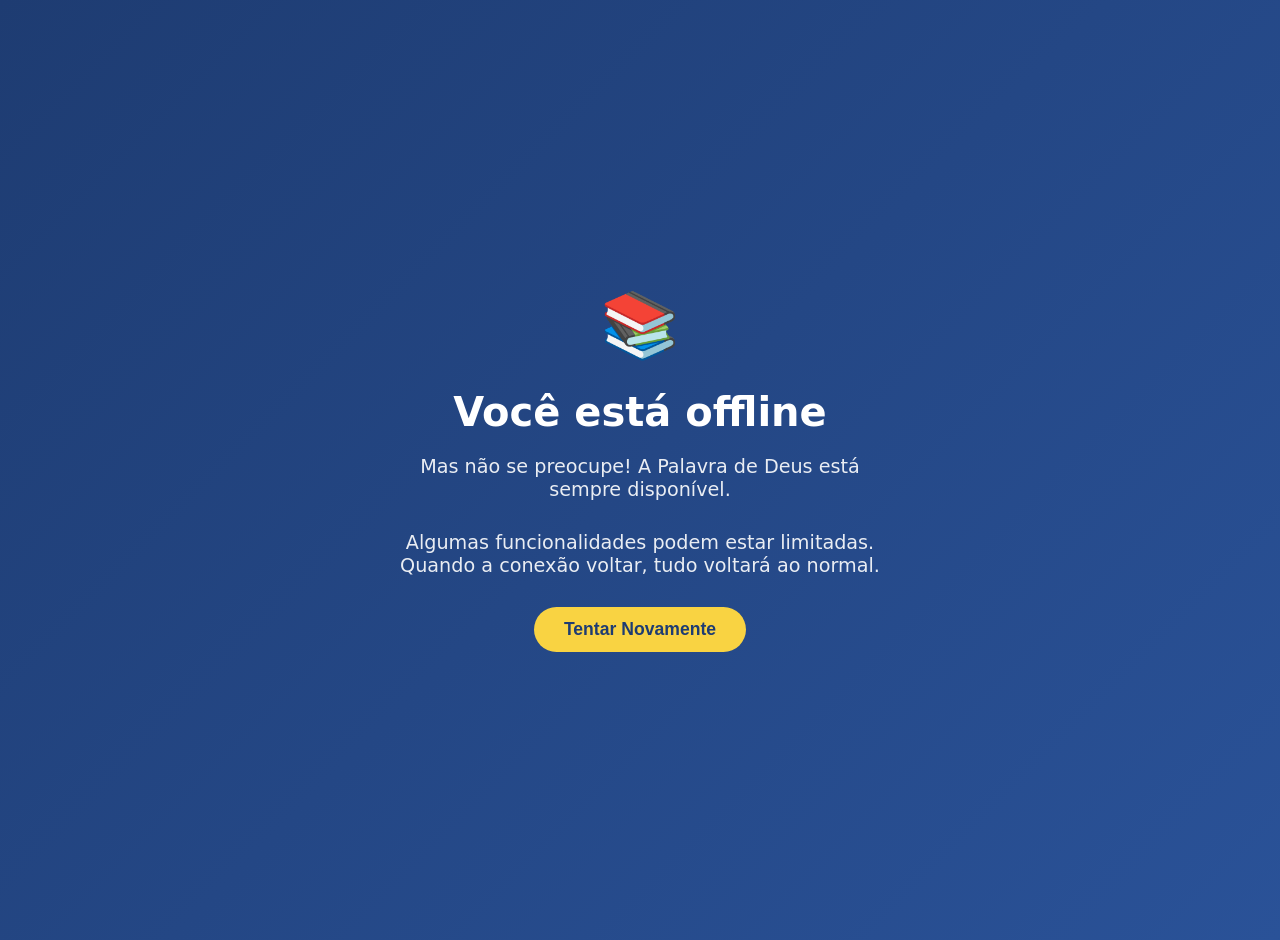
<file: offline.html>
<!DOCTYPE html>
<html lang="pt-BR" data-theme="dark">
<head>
  <meta charset="UTF-8">
  <meta name="viewport" content="width=device-width, initial-scale=1">
  <title>Offline - Conheça a Bíblia</title>
  <style>
    body { 
      font-family: 'Segoe UI', system-ui, sans-serif; 
      background: linear-gradient(135deg, #1e3c72 0%, #2a5298 100%);
      color: white; 
      margin: 0; 
      padding: 20px; 
      min-height: 100vh;
      display: flex;
      align-items: center;
      justify-content: center;
      text-align: center;
    }
    .container { max-width: 500px; }
    h1 { font-size: 2.5em; margin-bottom: 20px; }
    p { font-size: 1.2em; margin-bottom: 30px; opacity: 0.9; }
    .icon { font-size: 4em; margin-bottom: 20px; }
    .button { 
      background: #f9d342; 
      color: #1e3c72; 
      border: none; 
      padding: 12px 30px; 
      font-size: 1.1em; 
      border-radius: 25px; 
      cursor: pointer;
      font-weight: bold;
      transition: transform 0.2s;
    }
    .button:hover { transform: scale(1.05); }
  </style>
</head>
<body>
  <div class="container">
    <div class="icon">📚</div>
    <h1>Você está offline</h1>
    <p>Mas não se preocupe! A Palavra de Deus está sempre disponível.</p>
    <p>Algumas funcionalidades podem estar limitadas. Quando a conexão voltar, tudo voltará ao normal.</p>
    <button class="button" onclick="window.location.reload()">Tentar Novamente</button>
  </div>
</body>
</html>
</file>
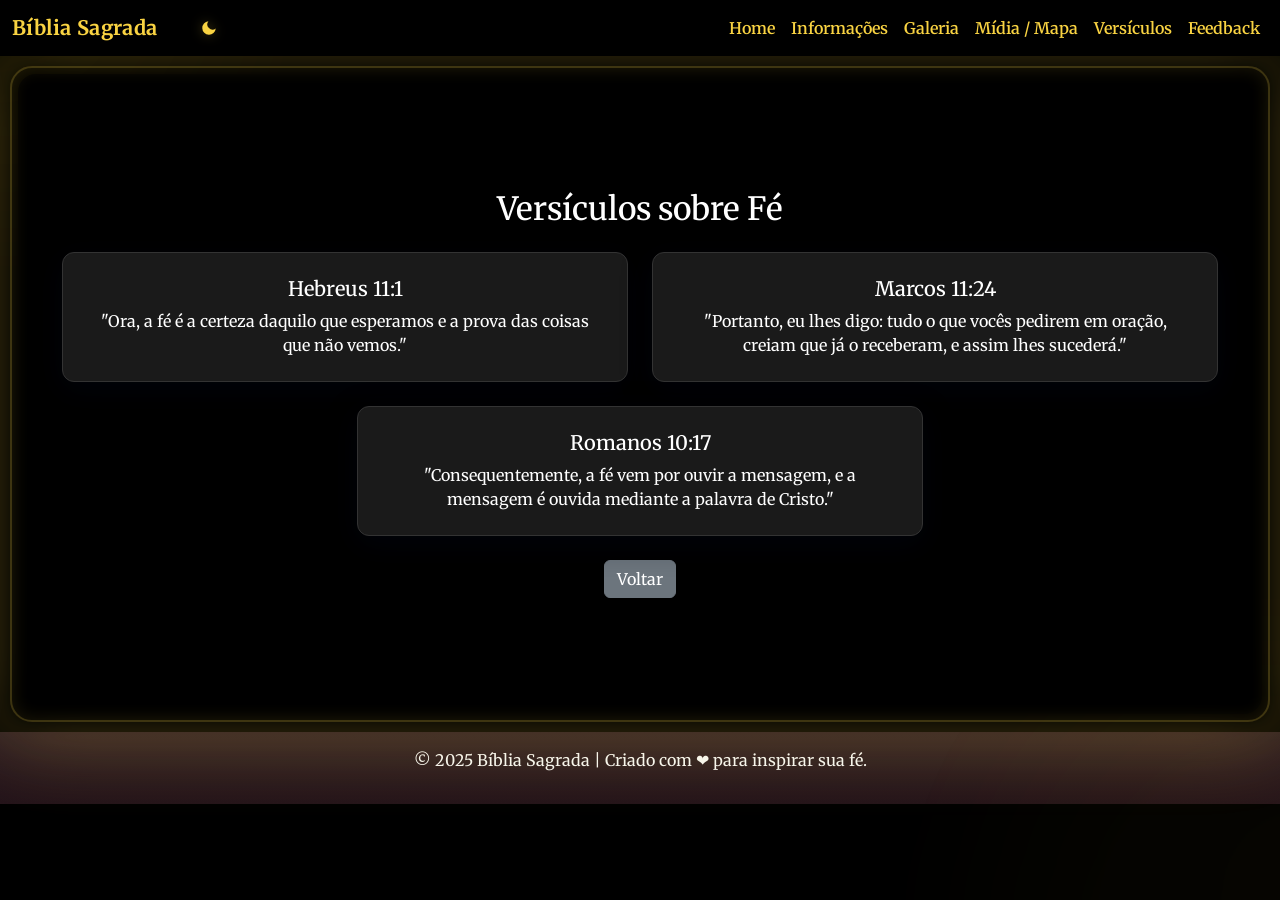
<file: atividade final 54/fe.html>
<!DOCTYPE html>
<html lang="pt-BR" data-theme="dark">
<head>
  <meta charset="UTF-8">
  <meta name="viewport" content="width=device-width, initial-scale=1">
  <title>Versículos sobre Fé</title>
  <link href="https://cdn.jsdelivr.net/npm/bootstrap@5.3.0/dist/css/bootstrap.min.css" rel="stylesheet">
  <link href="https://fonts.googleapis.com/css2?family=Merriweather&family=Playfair+Display:wght@700&display=swap" rel="stylesheet">
  <link rel="stylesheet" href="css/estilo.css">
</head>
<body>
  <nav class="navbar navbar-expand-lg navbar-dark bg-dark" aria-label="Navegação principal">
    <div class="container-fluid">
      <a class="navbar-brand" href="index.html">Bíblia Sagrada</a>
      <div class="d-flex align-items-center ms-3">
        <button id="themeToggle" class="theme-toggle" aria-pressed="false" title="Alternar tema (luz/escuro)">
          <svg width="18" height="18" viewBox="0 0 24 24" fill="none" aria-hidden="true">
            <path d="M21 12.79A9 9 0 1111.21 3 7 7 0 0021 12.79z" fill="currentColor"></path>
          </svg>
          <span class="sr-only">Alternar tema</span>
        </button>
      </div>
      <button class="navbar-toggler" type="button" data-bs-toggle="collapse" data-bs-target="#navbarNav" aria-controls="navbarNav" aria-expanded="false" aria-label="Alternar menu">
        <span class="navbar-toggler-icon"></span>
      </button>
      <div class="collapse navbar-collapse" id="navbarNav">
        <ul class="navbar-nav ms-auto">
          <li class="nav-item"><a class="nav-link" href="index.html#home">Home</a></li>
          <li class="nav-item"><a class="nav-link" href="index.html#informacoes">Informações</a></li>
          <li class="nav-item"><a class="nav-link" href="index.html#galeria">Galeria</a></li>
          <li class="nav-item"><a class="nav-link" href="index.html#midia">Mídia / Mapa</a></li>
          <li class="nav-item"><a class="nav-link" href="versiculos.html">Versículos</a></li>
          <li class="nav-item"><a class="nav-link" href="feedback.html">Feedback</a></li>
        </ul>
      </div>
    </div>
  </nav>
  <div class="site-shell" aria-label="Conteúdo do site">
    <section class="fade-in">
      <div class="container py-5">
        <h2 class="mb-4 text-center">Versículos sobre Fé</h2>
        <div class="row g-4 justify-content-center">
          <div class="col-md-6">
            <div class="card p-4 text-center">
              <h5 class="card-title">Hebreus 11:1</h5>
              <p class="card-text">"Ora, a fé é a certeza daquilo que esperamos e a prova das coisas que não vemos."</p>
            </div>
          </div>
          <div class="col-md-6">
            <div class="card p-4 text-center">
              <h5 class="card-title">Marcos 11:24</h5>
              <p class="card-text">"Portanto, eu lhes digo: tudo o que vocês pedirem em oração, creiam que já o receberam, e assim lhes sucederá."</p>
            </div>
          </div>
          <div class="col-md-6">
            <div class="card p-4 text-center">
              <h5 class="card-title">Romanos 10:17</h5>
              <p class="card-text">"Consequentemente, a fé vem por ouvir a mensagem, e a mensagem é ouvida mediante a palavra de Cristo."</p>
            </div>
          </div>
        </div>
        <div class="text-center mt-4">
          <a href="versiculos.html" class="btn btn-secondary">Voltar</a>
        </div>
      </div>
    </section>
  </div>
  <footer class="rodape-personalizado text-center text-light py-3">
    <p>&copy; 2025 Bíblia Sagrada | Criado com ❤ para inspirar sua fé.</p>
  </footer>
  <script src="https://cdn.jsdelivr.net/npm/bootstrap@5.3.0/dist/js/bootstrap.bundle.min.js"></script>
  <script src="js/core.js"></script>
</body>
</html>
</file>
<file: atividade final 54/css/estilo.css>
/* ==========================================================
   Estilo principal refeito — tema moderno, LED glow, modo
   claro/escuro, layout responsivo e acessível.
   ==========================================================
*/

:root {
  --bg-dark: #0f0f10;
  --bg-light: #f4e9d8;
  --surface: #1c1c1c;
  --muted: #9aa3a8;
  --accent: #f9d342;
  --accent-contrast: #1c1c1c;
  --danger: #e33b3b;
  --led-color: 249, 211, 66;
  --led-intensity: 0.30;
  --led-speed: 9s;
  --max-width: 1200px;
}

[data-theme='dark'] {
  --page-bg: #000000;
  --text: #fff;
  --muted: #d1cdbf;
  --card-bg: #0b0b0b;
  --nav-link-color: var(--accent);
  background-color: #000000 !important;
}

[data-theme='light'] {
  --page-bg: #ffffff;
  --text: #222;
  --card-bg: #fff;
  --nav-link-color: var(--accent);
  background-color: #ffffff !important;
}

* {
  box-sizing: border-box
}

html,
body {
  height: 100%;
}

body {
  margin: 0;
  background: var(--page-bg);
  color: var(--text);
  font-family: 'Merriweather', Georgia, serif;
  -webkit-font-smoothing: antialiased;
  -moz-osx-font-smoothing: grayscale;
  transition: background .35s ease, color .35s ease;
}

[data-theme='dark'] body {
  background-color: #000000 !important;
}

[data-theme='dark'] .site-shell {
  background-color: #000000 !important;
}

[data-theme='dark'] section {
  background-color: #000000 !important;
}

[data-theme='dark'] .bg-white {
  background-color: #1a1a1a !important;
}

[data-theme='light'] body {
  background-color: #ffffff !important;
}

[data-theme='light'] .site-shell {
  background-color: #ffffff !important;
}

[data-theme='light'] section {
  background-color: #ffffff !important;
}

[data-theme='light'] .bg-white {
  background-color: #ffffff !important;
}

.navbar-dark.bg-dark {
  background-color: #000000 !important;
}

[data-theme='light'] .navbar-dark.bg-dark {
  background-color: #000000 !important;
}

[data-theme='dark'] .navbar-dark.bg-dark {
  background-color: #000000 !important;
}

[data-theme='light'] {
  color: #212529;
}

[data-theme='dark'] {
  color: #ffffff;
}

[data-theme='light'] .card {
  background-color: #f8f9fa !important;
  border: 1px solid #dee2e6;
}

[data-theme='dark'] .card {
  background-color: #1a1a1a !important;
  border: 1px solid #333;
}

[data-theme='light'] #rodape {
  background-color: #000000 !important;
  color: #ffffff !important;
}

[data-theme='dark'] #rodape {
  background-color: #000000 !important;
  color: #ffffff !important;
}

.card,
.card-body,
.gallery-caption,
.lb-caption {
  color: var(--text)
}

.hero h1,
.section-title h2 {
  color: var(--accent)
}

.container {
  max-width: var(--max-width);
  margin: 0 auto;
  padding: 0 16px
}

.site-shell {
  position: relative;
  padding: 28px;
  border-radius: 18px;
  margin: 18px;
  z-index: 10
}

.site-shell::before,
.site-shell::after {
  content: '';
  position: absolute;
  inset: -8px;
  border-radius: 22px;
  pointer-events: none;
  z-index: 5
}

.site-shell::before {
  box-shadow: 0 0 80px 18px rgba(var(--led-color), calc(var(--led-intensity) * .95));
  filter: blur(10px);
  opacity: 0.95;
  animation: ledPulse var(--led-speed) ease-in-out infinite
}

.site-shell::after {
  border: 2px solid rgba(var(--led-color), calc(var(--led-intensity) * .65));
  mix-blend-mode: screen;
  opacity: 0.95
}

body::before,
body::after {
  content: '';
  position: fixed;
  inset: -20%;
  z-index: 0;
  pointer-events: none;
  opacity: calc(var(--led-intensity) * 1);
  background-repeat: no-repeat;
  background-position: center;
  background-size: 1600px 1600px;
  filter: blur(40px) saturate(1.1);
  transition: opacity .6s ease;
}

body::before {
  background-image: radial-gradient(circle at 10% 20%, rgba(var(--led-color), .12) 0 6%, transparent 18%), radial-gradient(circle at 90% 80%, rgba(var(--led-color), .08) 0 8%, transparent 22%);
  animation: ledShift var(--led-speed) linear infinite;
}

body::after {
  background-image: radial-gradient(circle at 50% 10%, rgba(255, 255, 255, .02) 0 12%, transparent 20%), radial-gradient(circle at 50% 90%, rgba(0, 0, 0, .02) 0 12%, transparent 30%);
  animation: ledShiftAlt calc(var(--led-speed) * 1.6) linear infinite;
}

@keyframes ledShift {
  0% {
    transform: translateY(0)
  }

  50% {
    transform: translateY(6%)
  }

  100% {
    transform: translateY(0)
  }
}

@keyframes ledShiftAlt {
  0% {
    transform: translateX(0)
  }

  50% {
    transform: translateX(-4%)
  }

  100% {
    transform: translateX(0)
  }
}

.navbar {
  position: relative;
  z-index: 20
}

.navbar-brand {
  font-weight: 700;
  color: var(--accent) !important;
  letter-spacing: 0.4px
}

.nav-link {
  color: var(--nav-link-color) !important;
  opacity: 1;
  font-weight: 600
}

.nav-link:hover {
  color: var(--accent-contrast) !important;
  text-shadow: 0 1px 0 rgba(0, 0, 0, .35)
}

.theme-toggle {
  border: 0;
  background: transparent;
  color: var(--text);
  padding: 6px 10px;
  border-radius: 8px;
  display: inline-flex;
  align-items: center;
  gap: 8px;
  cursor: pointer
}

.theme-toggle:focus {
  outline: 3px solid rgba(var(--led-color), .12)
}

.skip-link {
  position: absolute;
  left: 12px;
  top: 12px;
  background: var(--accent);
  color: var(--accent-contrast);
  padding: 8px 12px;
  border-radius: 8px;
  z-index: 999;
  transform: translateY(-140%);
  transition: transform .18s ease
}

.skip-link:focus {
  transform: translateY(0);
  outline: 3px solid rgba(var(--led-color), .12)
}

.input-group .form-control {
  min-width: 220px
}

#search-count {
  font-weight: 700
}

.result-highlight {
  outline: 3px solid rgba(var(--led-color), .16);
  box-shadow: 0 6px 24px rgba(var(--led-color), .06)
}

.hero {
  padding: 4rem 0;
  text-align: center;
  position: relative;
  z-index: 2
}

.hero .intro {
  max-width: 920px;
  margin: 0 auto
}

.hero h1 {
  font-family: 'Playfair Display', Georgia, serif;
  font-size: 2.6rem;
  margin: 0 0 .6rem;
  color: var(--accent)
}

.hero p {
  color: var(--muted);
  font-size: 1.06rem;
  margin-bottom: 1rem
}

.hero .btn-primary {
  background: linear-gradient(90deg, var(--accent), #e0b33a);
  border: 0;
  color: var(--accent-contrast);
  padding: 12px 20px;
  border-radius: 10px;
  box-shadow: 0 10px 30px rgba(0, 0, 0, .25)
}

section {
  padding: 2.5rem 0
}

.section-title {
  display: flex;
  align-items: center;
  justify-content: space-between;
  gap: 12px;
  margin-bottom: 1rem
}

.section-title h2 {
  margin: 0;
  color: var(--text)
}

.card {
  background: var(--card-bg);
  border-radius: 12px;
  padding: 18px;
  box-shadow: 0 8px 30px rgba(2, 6, 23, 0.45);
  border: 1px solid rgba(255, 255, 255, .02);
}

.card h5 {
  margin-top: 0
}

.gallery-grid {
  display: grid;
  grid-template-columns: repeat(auto-fit, minmax(220px, 1fr));
  gap: 18px
}

.gallery-card {
  overflow: hidden;
  border-radius: 12px;
  position: relative;
  cursor: zoom-in
}

.card-led {
  position: relative;
  overflow: visible
}

.card-led::before {
  content: '';
  position: absolute;
  inset: 6px;
  border-radius: 12px;
  pointer-events: none;
  box-shadow: 0 12px 36px rgba(var(--led-color), calc(var(--led-intensity) * .18));
  opacity: .95;
  transition: transform .2s, box-shadow .2s
}

.card-led:hover::before {
  box-shadow: 0 28px 90px rgba(var(--led-color), calc(var(--led-intensity) * .28));
  transform: scale(1.03);
}

@keyframes ledPulse {
  0% {
    transform: scale(1);
    opacity: 0.9
  }

  50% {
    transform: scale(1.01);
    opacity: 1
  }

  100% {
    transform: scale(1);
    opacity: 0.9
  }
}

.gallery-card img {
  display: block;
  width: 100%;
  height: 220px;
  object-fit: cover;
  transition: transform .6s cubic-bezier(.2, .9, .2, 1)
}

.gallery-card:hover img {
  transform: scale(1.06);
  filter: contrast(1.05) saturate(1.05)
}

.gallery-caption {
  position: absolute;
  left: 12px;
  bottom: 12px;
  background: linear-gradient(0deg, rgba(0, 0, 0, .6), rgba(0, 0, 0, .18));
  padding: 8px 12px;
  border-radius: 8px;
  color: #fff;
  font-size: .92rem
}

.info-grid {
  display: grid;
  grid-template-columns: repeat(auto-fit, minmax(240px, 1fr));
  gap: 18px
}

.info-card {
  display: flex;
  flex-direction: column;
  align-items: stretch;
  padding: 0;
  border-radius: 12px;
  overflow: hidden
}

.info-card img {
  width: 100%;
  height: 160px;
  object-fit: cover
}

.info-card .card-body {
  padding: 12px
}

.info-card h5 {
  margin: 0 0 6px
}

.fav-btn {
  position: absolute;
  top: 8px;
  right: 8px;
  background: rgba(0, 0, 0, .45);
  border: 0;
  color: #fff;
  padding: 6px;
  border-radius: 8px
}

.fav-btn.active {
  background: var(--danger);
  box-shadow: 0 8px 30px rgba(var(--led-color), .12)
}

.card-media {
  cursor: pointer
}

.card-media .gallery-caption {
  transition: transform .18s ease, opacity .18s;
  transform: translateY(6px)
}

.card-media:hover .gallery-caption {
  transform: translateY(0);
  opacity: 1
}

.lb-content button {
  min-width: 44px
}

.video-card {
  max-width: 920px;
  margin: 0 auto;
  border-radius: 14px;
  overflow: hidden;
  position: relative;
  z-index: 2
}

.led-frame {
  padding: 8px;
  border-radius: 16px;
  position: relative
}

.led-frame::before {
  content: '';
  position: absolute;
  inset: 6px;
  border-radius: 10px;
  pointer-events: none;
  box-shadow: 0 8px 30px rgba(var(--led-color), calc(var(--led-intensity) * .12));
}

.video-thumb {
  width: 100%;
  height: 420px;
  object-fit: cover;
  display: block
}

.play-overlay {
  position: absolute;
  inset: 0;
  display: flex;
  align-items: center;
  justify-content: center;
  background: linear-gradient(180deg, rgba(0, 0, 0, 0.12), rgba(0, 0, 0, 0.42))
}

.play-button {
  width: 96px;
  height: 96px;
  border-radius: 50%;
  display: flex;
  align-items: center;
  justify-content: center;
  background: var(--accent);
  box-shadow: 0 12px 40px rgba(0, 0, 0, .45);
  transition: transform .15s
}

.play-button svg {
  width: 42px;
  height: 42px;
  fill: var(--accent-contrast)
}

.play-button:focus {
  outline: 3px solid rgba(var(--led-color), .12)
}

#video-lightbox {
  position: fixed;
  inset: 0;
  display: none;
  align-items: center;
  justify-content: center;
  background: rgba(0, 0, 0, .8);
  z-index: 1200;
  padding: 20px
}

#video-lightbox.show {
  display: flex
}

.video-modal {
  width: min(1100px, 98vw);
  border-radius: 12px;
  overflow: hidden;
  background: linear-gradient(180deg, #050505, #0b0b0b);
  box-shadow: 0 40px 120px rgba(2, 6, 23, .7)
}

.video-wrapper {
  position: relative;
  padding-top: 56.25%
}

.video-wrapper iframe {
  position: absolute;
  inset: 0;
  width: 100%;
  height: 100%;
  border: 0
}

.video-footer {
  display: flex;
  justify-content: center;
  padding: 14px;
  background: transparent
}

.close-video-btn {
  background: var(--danger);
  color: #fff;
  border: 0;
  padding: 10px 18px;
  border-radius: 10px;
  font-weight: 700
}

.lb-backdrop {
  display: none
}

.lb-backdrop.show {
  display: flex
}

.lb-content {
  display: flex;
  flex-direction: column;
  align-items: center;
  gap: 12px
}

.lb-img {
  max-width: 92vw;
  max-height: 78vh;
  border-radius: 10px;
  box-shadow: 0 18px 70px rgba(0, 0, 0, .6);
  transform-origin: center center;
  transition: transform .28s ease, opacity .25s ease
}

.lb-content button {
  background: transparent;
  border: 1px solid rgba(255, 255, 255, .12);
  color: #fff;
  padding: 8px 12px;
  border-radius: 8px
}

.lb-content button:focus {
  outline: 3px solid rgba(var(--led-color), .12)
}

.lb-caption {
  color: #fff;
  opacity: .95
}

.lb-backdrop.show .lb-img {
  transform: scale(1);
  opacity: 1
}

.lb-backdrop {
  position: fixed;
  inset: 0;
  display: none;
  background: rgba(0, 0, 0, .8);
  align-items: center;
  justify-content: center;
  z-index: 1150
}

.lb-backdrop.show {
  display: flex
}

.lb-img {
  max-width: 92vw;
  max-height: 86vh;
  border-radius: 10px
}

footer {
  padding: 2rem 0;
  background: linear-gradient(180deg, #2b1b23, #24141a);
  color: var(--text)
}

@media (max-width:900px) {
  .video-thumb {
    height: 300px
  }

  .hero h1 {
    font-size: 2rem
  }
}

@media (max-width:576px) {
  .video-thumb {
    height: 200px
  }

  .play-button {
    width: 68px;
    height: 68px
  }
}

.text-muted {
  color: var(--muted)
}

.sr-only {
  position: absolute;
  width: 1px;
  height: 1px;
  padding: 0;
  margin: -1px;
  overflow: hidden;
  clip: rect(0, 0, 0, 0);
  white-space: nowrap;
  border: 0
}

#toasts .toast {
  min-width: 220px;
  max-width: 420px;
  background: linear-gradient(180deg, rgba(0, 0, 0, .6), rgba(0, 0, 0, .4));
  color: #fff;
  padding: 10px 12px;
  border-radius: 10px;
  box-shadow: 0 14px 40px rgba(0, 0, 0, .45);
  border: 1px solid rgba(255, 255, 255, .04);
  opacity: 0;
  transform: translateY(-8px) scale(.98)
}

.toast-show {
  animation: toastIn .26s ease forwards
}

.toast-hide {
  animation: toastOut .28s ease forwards
}

@keyframes toastIn {
  0% {
    opacity: 0;
    transform: translateY(-8px) scale(.98)
  }

  100% {
    opacity: 1;
    transform: translateY(0) scale(1)
  }
}

@keyframes toastOut {
  0% {
    opacity: 1;
    transform: translateY(0) scale(1)
  }

  100% {
    opacity: 0;
    transform: translateY(-8px) scale(.98)
  }
}

.card-square {
  width: 260px;
  height: 320px;
  display: flex;
  flex-direction: column;
  justify-content: flex-start;
  align-items: center;
  margin: 0 auto 18px auto;
}

.card-square .card-img-top {
  width: 100%;
  height: 140px;
  object-fit: cover;
  border-radius: 10px 10px 0 0;
}

.card-square .card-body {
  flex: 1;
  padding: 12px 8px;
  display: flex;
  flex-direction: column;
  justify-content: center;
}

@media (max-width: 576px) {
  .card-square {
    width: 98vw;
    height: 260px;
  }

  .card-square .card-img-top {
    height: 90px;
  }
}

#themeToggle svg,
.theme-toggle svg {
  transition: color .25s ease, fill .25s ease, filter .25s ease;
}

[data-theme='light'] #themeToggle svg,
[data-theme='light'] .theme-toggle svg {
  color: white;
  fill: white;
  filter: none;
}

[data-theme='dark'] #themeToggle svg,
[data-theme='dark'] .theme-toggle svg {
  color: var(--accent);
  fill: var(--accent);
  filter: drop-shadow(0 0 6px rgba(249, 211, 66, 0.28));
}

[data-theme='light'] .bg-white {
  background-color: var(--page-bg) !important;
}

[data-theme='light'] .bg-dark {
  background-color: var(--page-bg) !important;
}

[data-theme='light'] .navbar-dark {
  background-color: var(--page-bg) !important;
}

[data-theme='light'] .card {
  background-color: var(--card-bg) !important;
}

/* ==========================================================
   OTIMIZAÇÕES MOBILE E PERFORMANCE
   ========================================================== */

/* Performance Improvements */
* {
  -webkit-tap-highlight-color: transparent;
  -webkit-font-smoothing: antialiased;
  -moz-osx-font-smoothing: grayscale;
}

/* Layout Mobile First */
@media (max-width: 768px) {
  .site-shell {
    padding: 16px;
    margin: 8px;
    border-radius: 12px;
  }

  .site-shell::before,
  .site-shell::after {
    inset: -4px;
    border-radius: 16px;
  }

  .hero {
    padding: 2rem 0;
  }

  .hero h1 {
    font-size: 1.8rem;
    line-height: 1.2;
  }

  .container {
    padding: 0 12px;
  }

  section {
    padding: 1.5rem 0;
  }

  /* Navbar Mobile */
  .navbar-collapse {
    background: var(--page-bg);
    padding: 1rem;
    margin-top: 1rem;
    border-radius: 8px;
    box-shadow: 0 4px 20px rgba(0, 0, 0, 0.1);
  }

  .navbar-nav {
    gap: 0.5rem;
  }

  .nav-link {
    padding: 0.75rem 1rem;
    border-radius: 6px;
    transition: all 0.2s ease;
  }

  .nav-link:hover {
    background: rgba(var(--led-color), 0.1);
  }

  /* Search Mobile */
  .search-wrapper {
    position: relative;
    width: 100%;
    margin: 1rem 0;
  }

  .search-options-card {
    position: absolute;
    top: 100%;
    left: 0;
    right: 0;
    background: var(--card-bg);
    border: 1px solid rgba(255, 255, 255, 0.1);
    border-radius: 8px;
    padding: 1rem;
    z-index: 1000;
    box-shadow: 0 8px 30px rgba(0, 0, 0, 0.3);
    display: none;
  }

  .search-results-container {
    position: fixed;
    top: 60px;
    left: 12px;
    right: 12px;
    max-height: 70vh;
    overflow-y: auto;
    background: var(--card-bg);
    border-radius: 12px;
    box-shadow: 0 10px 40px rgba(0, 0, 0, 0.3);
    z-index: 1050;
    padding: 1rem;
  }

  .quick-filters {
    margin: 1rem 0;
  }

  .quick-filters-buttons {
    display: flex;
    gap: 0.5rem;
    overflow-x: auto;
    padding: 0.5rem 0;
    -webkit-overflow-scrolling: touch;
  }

  .quick-filter-btn {
    white-space: nowrap;
    flex-shrink: 0;
  }

  /* Cards Mobile */
  .gallery-grid,
  .info-grid {
    grid-template-columns: repeat(auto-fit, minmax(150px, 1fr));
    gap: 12px;
  }

  .gallery-card img,
  .info-card img {
    height: 140px;
  }

  .card {
    padding: 12px;
  }

  /* Touch Improvements */
  .btn,
  .nav-link,
  .gallery-card,
  .info-card {
    min-height: 44px;
    min-width: 44px;
  }

  .theme-toggle {
    padding: 10px;
  }

  /* Performance - Reduce animations on low power devices */
  @media (prefers-reduced-motion: reduce) {
    * {
      animation-duration: 0.01ms !important;
      animation-iteration-count: 1 !important;
      transition-duration: 0.01ms !important;
    }
  }

  /* Battery saving mode */
  @media (prefers-reduced-transparency: reduce) {

    .site-shell::before,
    .site-shell::after,
    body::before,
    body::after {
      opacity: 0.5;
    }
  }
}

/* Extra Small Devices */
@media (max-width: 576px) {
  .hero h1 {
    font-size: 1.5rem;
  }

  .hero p {
    font-size: 0.9rem;
  }

  .gallery-grid,
  .info-grid {
    grid-template-columns: 1fr;
  }

  .card-square {
    width: 100%;
    height: 280px;
  }

  .video-thumb {
    height: 200px;
  }

  .play-button {
    width: 60px;
    height: 60px;
  }

  .play-button svg {
    width: 24px;
    height: 24px;
  }
}

/* Search System Styles */
.search-wrapper {
  position: relative;
}

.search-options-card {
  position: absolute;
  top: 100%;
  left: 0;
  right: 0;
  background: var(--card-bg);
  border: 1px solid rgba(255, 255, 255, 0.1);
  border-radius: 8px;
  padding: 1rem;
  margin-top: 0.5rem;
  z-index: 1000;
  box-shadow: 0 8px 30px rgba(0, 0, 0, 0.3);
  display: none;
}

.search-options-card.show {
  display: block;
}

.option-group {
  margin-bottom: 1rem;
}

.option-group label {
  display: block;
  margin-bottom: 0.5rem;
  font-weight: 600;
  font-size: 0.9rem;
}

.search-results-container {
  position: absolute;
  top: 100%;
  left: 0;
  right: 0;
  background: var(--card-bg);
  border: 1px solid rgba(255, 255, 255, 0.1);
  border-radius: 8px;
  margin-top: 0.5rem;
  max-height: 400px;
  overflow-y: auto;
  z-index: 1000;
  box-shadow: 0 8px 30px rgba(0, 0, 0, 0.3);
}

.search-results-header {
  padding: 1rem;
  border-bottom: 1px solid rgba(255, 255, 255, 0.1);
  background: rgba(var(--led-color), 0.05);
}

.results-section {
  padding: 1rem;
  border-bottom: 1px solid rgba(255, 255, 255, 0.05);
}

.results-section:last-child {
  border-bottom: none;
}

.results-section h6 {
  margin-bottom: 0.75rem;
  color: var(--accent);
  font-size: 0.9rem;
}

.search-result-item {
  padding: 0.75rem;
  margin-bottom: 0.5rem;
  border-radius: 6px;
  border: 1px solid rgba(255, 255, 255, 0.05);
  cursor: pointer;
  transition: all 0.2s ease;
}

.search-result-item:hover {
  background: rgba(var(--led-color), 0.1);
  border-color: rgba(var(--led-color), 0.3);
}

.verse-reference,
.book-name,
.character-name,
.theme-name {
  display: flex;
  justify-content: between;
  align-items: center;
  margin-bottom: 0.25rem;
}

.version-badge,
.testament-badge,
.role-badge {
  font-size: 0.7rem;
  padding: 0.2rem 0.5rem;
  border-radius: 12px;
  background: rgba(var(--led-color), 0.2);
  color: var(--accent);
  margin-left: auto;
}

.verse-text,
.book-info,
.character-books,
.theme-verses {
  font-size: 0.85rem;
  color: var(--muted);
  line-height: 1.4;
}

.search-highlight {
  background: var(--accent);
  color: var(--accent-contrast);
  padding: 0.1rem 0.2rem;
  border-radius: 3px;
}

.search-no-results {
  padding: 2rem;
  text-align: center;
  color: var(--muted);
}

.quick-filters {
  margin: 1rem 0;
}

.quick-filters-title {
  font-size: 0.9rem;
  font-weight: 600;
  margin-bottom: 0.5rem;
  color: var(--muted);
}

.quick-filters-buttons {
  display: flex;
  gap: 0.5rem;
  flex-wrap: wrap;
}

/* Touch Device Optimizations */
@media (hover: none) and (pointer: coarse) {

  .gallery-card:hover img,
  .info-card:hover img {
    transform: none;
  }

  .card-led:hover::before {
    transform: none;
    box-shadow: 0 12px 36px rgba(var(--led-color), calc(var(--led-intensity) * 0.18));
  }

  /* Increase touch targets */
  .form-check-label,
  .nav-link,
  .btn {
    padding: 12px 16px;
  }
}

/* Loading Optimizations */
.lazy-load {
  opacity: 0;
  transition: opacity 0.3s ease;
}

.lazy-load.loaded {
  opacity: 1;
}

/* Critical CSS Inline (para as primeiras 14KB) */
.critical-css {
  /* Conteúdo crítico já está no estilo principal */
}

/* Service Worker Enhanced */
@media (max-width: 768px) {
  /* Priorizar cache de recursos móveis */
}
</file>
